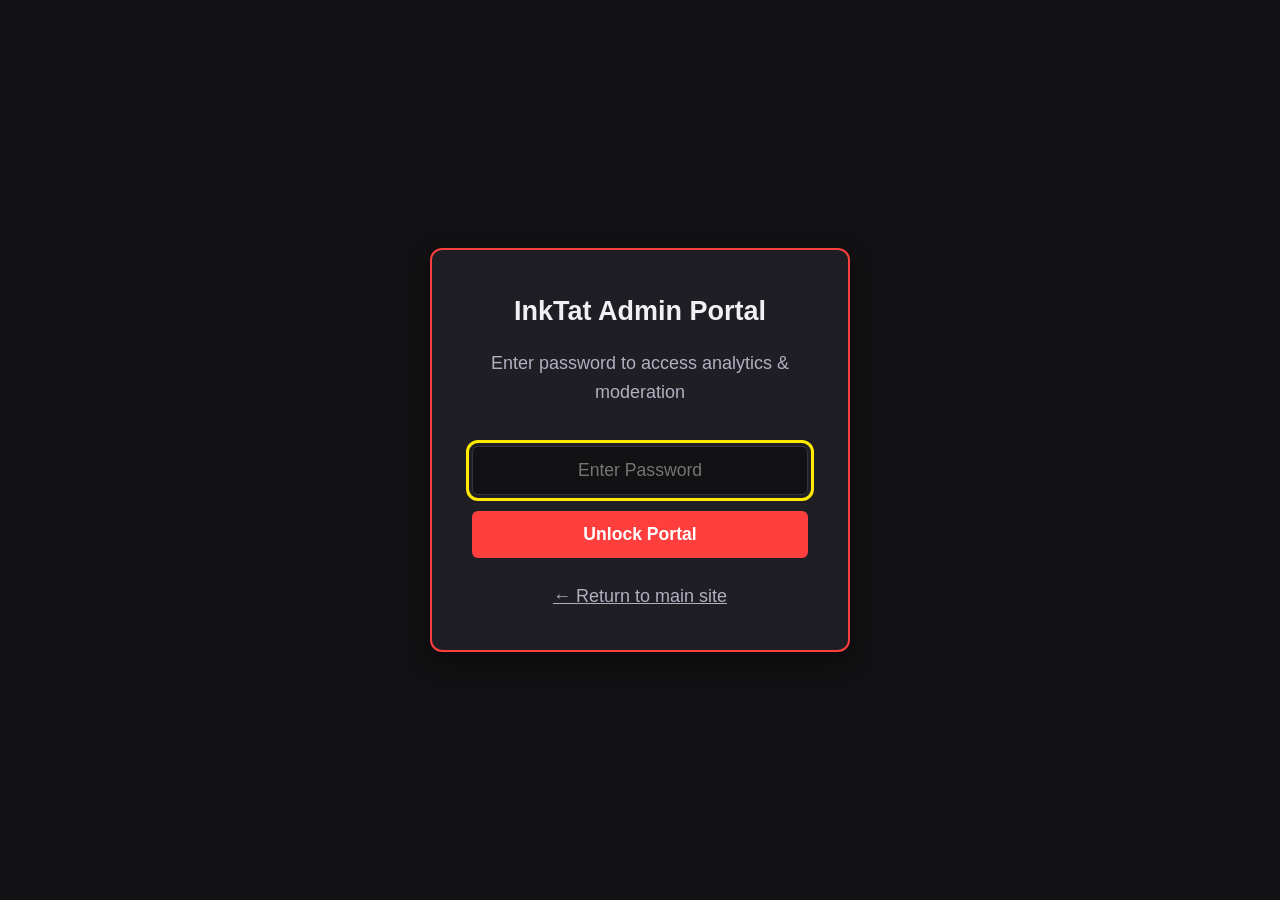
<file: admin.html>
<!DOCTYPE html>
<html lang="en">
<head>
  <meta charset="UTF-8">
  <meta name="viewport" content="width=device-width, initial-scale=1.0">
  <title>InkTat.com | Admin Dashboard</title>
  <link rel="stylesheet" href="styles.css">
  <style>
    /* Admin Lockscreen Overlay Styles */
    .lockscreen-overlay {
      position: fixed;
      top: 0;
      left: 0;
      width: 100vw;
      height: 100vh;
      background-color: var(--bg-color);
      z-index: 9999;
      display: flex;
      justify-content: center;
      align-items: center;
      padding: 1rem;
    }
    .login-box {
      background-color: var(--card-bg);
      border: 2px solid var(--accent-color);
      border-radius: 12px;
      padding: 2.5rem;
      max-width: 420px;
      width: 100%;
      text-align: center;
      box-shadow: 0 8px 24px rgba(0,0,0,0.5);
    }
    .login-box h2 {
      margin-bottom: 1rem;
    }
    .login-box input[type="password"] {
      width: 100%;
      padding: 0.8rem;
      margin: 1rem 0;
      font-size: 1.1rem;
      border-radius: 6px;
      border: 1px solid var(--border-color);
      background-color: var(--bg-color);
      color: var(--text-color);
      text-align: center;
    }
    .login-error {
      color: var(--accent-color);
      font-weight: bold;
      margin-top: 0.5rem;
      display: none;
    }
    .dashboard-hidden {
      display: none;
    }
    .btn-delete {
      background-color: #ff3e3e;
      color: #fff;
      border: none;
      padding: 0.4rem 0.8rem;
      border-radius: 4px;
      cursor: pointer;
      font-weight: bold;
    }
    .btn-ban {
      background-color: #d90429;
      color: #fff;
      border: none;
      padding: 0.4rem 0.8rem;
      border-radius: 4px;
      cursor: pointer;
      font-weight: bold;
      margin-left: 0.5rem;
    }
  </style>
</head>
<body class="admin-page">

  <!-- Password Protection Screen -->
  <div id="admin-lockscreen" class="lockscreen-overlay">
    <div class="login-box">
      <h2>InkTat Admin Portal</h2>
      <p class="section-desc">Enter password to access analytics & moderation</p>
      <form id="admin-login-form">
        <input type="password" id="admin-password" placeholder="Enter Password" required autofocus>
        <button type="submit" class="submit-btn">Unlock Portal</button>
      </form>
      <p id="login-error-msg" class="login-error">Incorrect Password. Try again.</p>
      <p style="margin-top: 1.5rem;"><a href="index.html" style="color: var(--text-muted);">&larr; Return to main site</a></p>
    </div>
  </div>

  <!-- Protected Admin Content -->
  <div id="admin-dashboard" class="dashboard-hidden">
    <header class="site-header">
      <div class="header-container">
        <h1 class="logo">InkTat<span>.com</span> <small style="font-size:1rem; color:var(--text-muted);">(Admin Portal)</small></h1>
        <nav aria-label="Admin Navigation">
          <ul class="nav-links">
            <li><a href="index.html">&larr; Back to Main Site</a></li>
            <li><a href="#" id="lock-admin-btn" style="color: var(--accent-color);">Lock Session</a></li>
          </ul>
        </nav>
        <button id="contrast-toggle" class="btn-accessibility" aria-label="Toggle High Contrast Mode">
          High Contrast
        </button>
      </div>
    </header>

    <main class="main-content">
      
      <section class="hero-section">
        <h2>Site Analytics & Content Moderation</h2>
        <p>Live server telemetry, geographic traffic, and moderation controls for InkTat.com</p>
      </section>

      <!-- Admin Metric Cards -->
      <div class="card-grid">
        <article class="site-card metric-card">
          <h3>Total Site Visitors</h3>
          <div class="metric-value" id="visitor-count">Loading...</div>
          <p class="section-desc">Tracked across all unique page visits.</p>
        </article>

        <article class="site-card metric-card">
          <h3>Current Date</h3>
          <div class="metric-value" id="live-date">--/--/----</div>
          <p class="section-desc">System Local Date</p>
        </article>

        <article class="site-card metric-card">
          <h3>Real-Time Clock</h3>
          <div class="metric-value" id="live-time">00:00:00 AM</div>
          <p class="section-desc">Updates continuously in real time</p>
        </article>
      </div>

      <!-- RECENT VISITOR GEOGRAPHIC & DURATION TELEMETRY -->
      <section class="content-section" style="margin-top: 3rem;">
        <h2>Recent Visitor Activity Log</h2>
        <p class="section-desc">Location (City & State), Visit Timestamp, and Duration spent on InkTat.com</p>
        <div class="table-container">
          <table class="admin-table">
            <thead>
              <tr>
                <th>Location (City, State)</th>
                <th>Date</th>
                <th>Time</th>
                <th>Visit Duration</th>
              </tr>
            </thead>
            <tbody id="session-log-body">
              <!-- Populated dynamically by script.js -->
            </tbody>
          </table>
        </div>
      </section>

      <!-- MODERATION QUEUE SECTION -->
      <section class="content-section" style="margin-top: 3rem;">
        <h2>Community Content Moderation</h2>
        <p class="section-desc">Review and manage user-uploaded photo posts and comments. Delete violating content or ban abusive users.</p>
        
        <div id="admin-moderation-list" class="posts-grid">
          <!-- Populated dynamically by script.js -->
        </div>
      </section>

      <!-- BAN LIST MANAGEMENT -->
      <section class="content-section" style="margin-top: 3rem;">
        <h2>Banned Users & Devices</h2>
        <p class="section-desc">List of banned sessions prevented from uploading or commenting on InkTat.com</p>
        <div class="table-container">
          <table class="admin-table">
            <thead>
              <tr>
                <th>Banned User Identifier</th>
                <th>Date Banned</th>
                <th>Action</th>
              </tr>
            </thead>
            <tbody id="banned-users-body">
              <!-- Populated dynamically by script.js -->
            </tbody>
          </table>
        </div>
      </section>

    </main>

    <footer class="site-footer">
      <p>&copy; 2026 InkTat.com Admin System — All rights reserved.</p>
    </footer>
  </div>

  <script src="script.js"></script>
  <script>
    document.addEventListener("DOMContentLoaded", () => {
      const ADMIN_PASSWORD = "inktat2026";

      const lockscreen = document.getElementById("admin-lockscreen");
      const dashboard = document.getElementById("admin-dashboard");
      const loginForm = document.getElementById("admin-login-form");
      const passwordInput = document.getElementById("admin-password");
      const errorMsg = document.getElementById("login-error-msg");
      const lockBtn = document.getElementById("lock-admin-btn");

      // Force password lock on page load
      lockscreen.style.display = "flex";
      dashboard.classList.add("dashboard-hidden");

      loginForm.addEventListener("submit", (e) => {
        e.preventDefault();
        if (passwordInput.value === ADMIN_PASSWORD) {
          unlockDashboard();
        } else {
          errorMsg.style.display = "block";
          passwordInput.value = "";
          passwordInput.focus();
        }
      });

      if (lockBtn) {
        lockBtn.addEventListener("click", (e) => {
          e.preventDefault();
          location.reload();
        });
      }

      function unlockDashboard() {
        lockscreen.style.display = "none";
        dashboard.classList.remove("dashboard-hidden");
      }
    });
  </script>
</body>
</html>
</file>
<file: styles.css>
/* Accessibility-First Design System */
:root {
  --bg-color: #121214;
  --card-bg: #1e1e24;
  --text-color: #f1f1f5;
  --text-muted: #b0b0c0;
  --accent-color: #ff3e3e;
  --accent-hover: #e02828;
  --border-color: #33333d;
  --focus-ring: #ffea00;
  --font-family: -apple-system, BlinkMacSystemFont, "Segoe UI", Roboto, Arial, sans-serif;
  --base-font-size: 18px;
}

/* High Contrast Theme */
body.high-contrast {
  --bg-color: #000000;
  --card-bg: #111111;
  --text-color: #ffffff;
  --text-muted: #dddddd;
  --accent-color: #ffff00;
  --accent-hover: #cccc00;
  --border-color: #ffffff;
}

body.high-contrast .link-btn,
body.high-contrast .submit-btn {
  color: #000000;
  font-weight: bold;
}

* {
  box-sizing: border-box;
  margin: 0;
  padding: 0;
}

body {
  background-color: var(--bg-color);
  color: var(--text-color);
  font-family: var(--font-family);
  font-size: var(--base-font-size);
  line-height: 1.6;
}

/* Clear Focus States for Visual Accessibility */
a:focus, button:focus, input:focus, textarea:focus {
  outline: 3px solid var(--focus-ring);
  outline-offset: 3px;
}

/* Header & Nav */
.site-header {
  background-color: var(--card-bg);
  border-bottom: 2px solid var(--border-color);
  padding: 1.25rem;
  position: sticky;
  top: 0;
  z-index: 1000;
}

.header-container {
  max-width: 1200px;
  margin: 0 auto;
  display: flex;
  flex-wrap: wrap;
  justify-content: space-between;
  align-items: center;
  gap: 1rem;
}

.logo {
  font-size: 2rem;
  font-weight: 800;
  letter-spacing: 1px;
}

.logo span {
  color: var(--accent-color);
}

.nav-links {
  display: flex;
  list-style: none;
  gap: 1.5rem;
}

.nav-links a {
  color: var(--text-color);
  text-decoration: none;
  font-weight: 600;
  padding: 0.5rem;
}

.nav-links a:hover {
  color: var(--accent-color);
}

.btn-accessibility {
  background-color: transparent;
  color: var(--text-color);
  border: 2px solid var(--text-color);
  padding: 0.5rem 1rem;
  font-size: 1rem;
  font-weight: bold;
  cursor: pointer;
  border-radius: 6px;
}

/* Main Container */
.main-content {
  max-width: 1200px;
  margin: 2rem auto;
  padding: 0 1rem;
}

.hero-section {
  text-align: center;
  padding: 3rem 1rem;
  background: var(--card-bg);
  border: 1px solid var(--border-color);
  border-radius: 12px;
  margin-bottom: 2.5rem;
}

.hero-section h2 {
  font-size: 2.5rem;
  margin-bottom: 0.75rem;
}

.content-section {
  margin-bottom: 3.5rem;
}

.content-section h2 {
  font-size: 2rem;
  margin-bottom: 0.5rem;
  border-bottom: 3px solid var(--accent-color);
  display: inline-block;
}

.section-desc {
  color: var(--text-muted);
  margin-bottom: 1.5rem;
}

/* Grid Layouts */
.card-grid, .posts-grid {
  display: grid;
  grid-template-columns: repeat(auto-fit, minmax(300px, 1fr));
  gap: 1.5rem;
  margin-top: 1rem;
}

.site-card, .news-card, .post-card {
  background-color: var(--card-bg);
  border: 1px solid var(--border-color);
  border-radius: 10px;
  padding: 1.5rem;
  display: flex;
  flex-direction: column;
  justify-content: space-between;
}

.site-card h3, .news-card h3 {
  font-size: 1.4rem;
  margin-bottom: 0.5rem;
}

.link-btn {
  display: inline-block;
  margin-top: 1rem;
  padding: 0.75rem 1.25rem;
  background-color: var(--accent-color);
  color: #ffffff;
  text-decoration: none;
  text-align: center;
  font-weight: bold;
  border-radius: 6px;
}

.link-btn:hover {
  background-color: var(--accent-hover);
}

/* Forms */
.upload-form {
  background-color: var(--card-bg);
  border: 1px solid var(--border-color);
  padding: 2rem;
  border-radius: 10px;
  margin-bottom: 2.5rem;
}

.form-group {
  margin-bottom: 1.25rem;
}

.form-group label {
  display: block;
  font-weight: bold;
  margin-bottom: 0.5rem;
}

.form-group input {
  width: 100%;
  padding: 0.8rem;
  font-size: 1rem;
  border-radius: 6px;
  border: 1px solid var(--border-color);
  background-color: var(--bg-color);
  color: var(--text-color);
}

.submit-btn {
  background-color: var(--accent-color);
  color: #ffffff;
  padding: 0.8rem 1.5rem;
  font-size: 1.1rem;
  font-weight: bold;
  border: none;
  border-radius: 6px;
  cursor: pointer;
  width: 100%;
}

/* Community Upload Cards */
.post-card img {
  width: 100%;
  max-height: 400px;
  object-fit: cover;
  border-radius: 8px;
  margin: 1rem 0;
  border: 1px solid var(--border-color);
}

.comments-section {
  margin-top: 1.5rem;
  border-top: 1px solid var(--border-color);
  padding-top: 1rem;
}

.comment-list {
  list-style: none;
  margin-bottom: 1rem;
  max-height: 180px;
  overflow-y: auto;
}

.comment-item {
  background-color: var(--bg-color);
  padding: 0.6rem;
  border-radius: 6px;
  margin-bottom: 0.5rem;
  font-size: 0.95rem;
}

.comment-form {
  display: flex;
  gap: 0.5rem;
}

.comment-form input {
  flex: 1;
  padding: 0.6rem;
  border-radius: 6px;
  border: 1px solid var(--border-color);
  background-color: var(--bg-color);
  color: var(--text-color);
}

.comment-form button {
  padding: 0.6rem 1rem;
  background-color: var(--accent-color);
  color: #ffffff;
  border: none;
  border-radius: 6px;
  font-weight: bold;
  cursor: pointer;
}

.site-footer {
  text-align: center;
  padding: 2rem;
  border-top: 1px solid var(--border-color);
  color: var(--text-muted);
  margin-top: 3rem;
}

/* Admin Metric Cards */
.metric-card {
  text-align: center;
  padding: 2rem 1rem;
}

.metric-value {
  font-size: 2.5rem;
  font-weight: 800;
  color: var(--accent-color);
  margin: 1rem 0;
  font-family: monospace;
}

/* High-Legibility Admin Table & Spacing */
.table-container {
  overflow-x: auto;
  background-color: var(--card-bg);
  border: 2px solid var(--border-color);
  border-radius: 12px;
  padding: 1.5rem;
  margin-top: 1rem;
}

.admin-table {
  width: 100%;
  border-collapse: separate;
  border-spacing: 0 0.75rem; /* Adds distinct spacing between rows */
  text-align: left;
}

.admin-table th {
  color: var(--accent-color);
  font-size: 1.25rem;
  font-weight: 800;
  padding: 1rem 1.25rem;
  border-bottom: 2px solid var(--accent-color);
  letter-spacing: 0.5px;
}

.admin-table td {
  padding: 1.25rem;
  background-color: var(--bg-color);
  font-size: 1.15rem;
  font-weight: 600;
  border-top: 1px solid var(--border-color);
  border-bottom: 1px solid var(--border-color);
}

.admin-table td:first-child {
  border-left: 1px solid var(--border-color);
  border-top-left-radius: 8px;
  border-bottom-left-radius: 8px;
  color: #ffffff;
}

.admin-table td:last-child {
  border-right: 1px solid var(--border-color);
  border-top-right-radius: 8px;
  border-bottom-right-radius: 8px;
}

.admin-table tr:hover td {
  background-color: #2a2a32;
}
</file>
